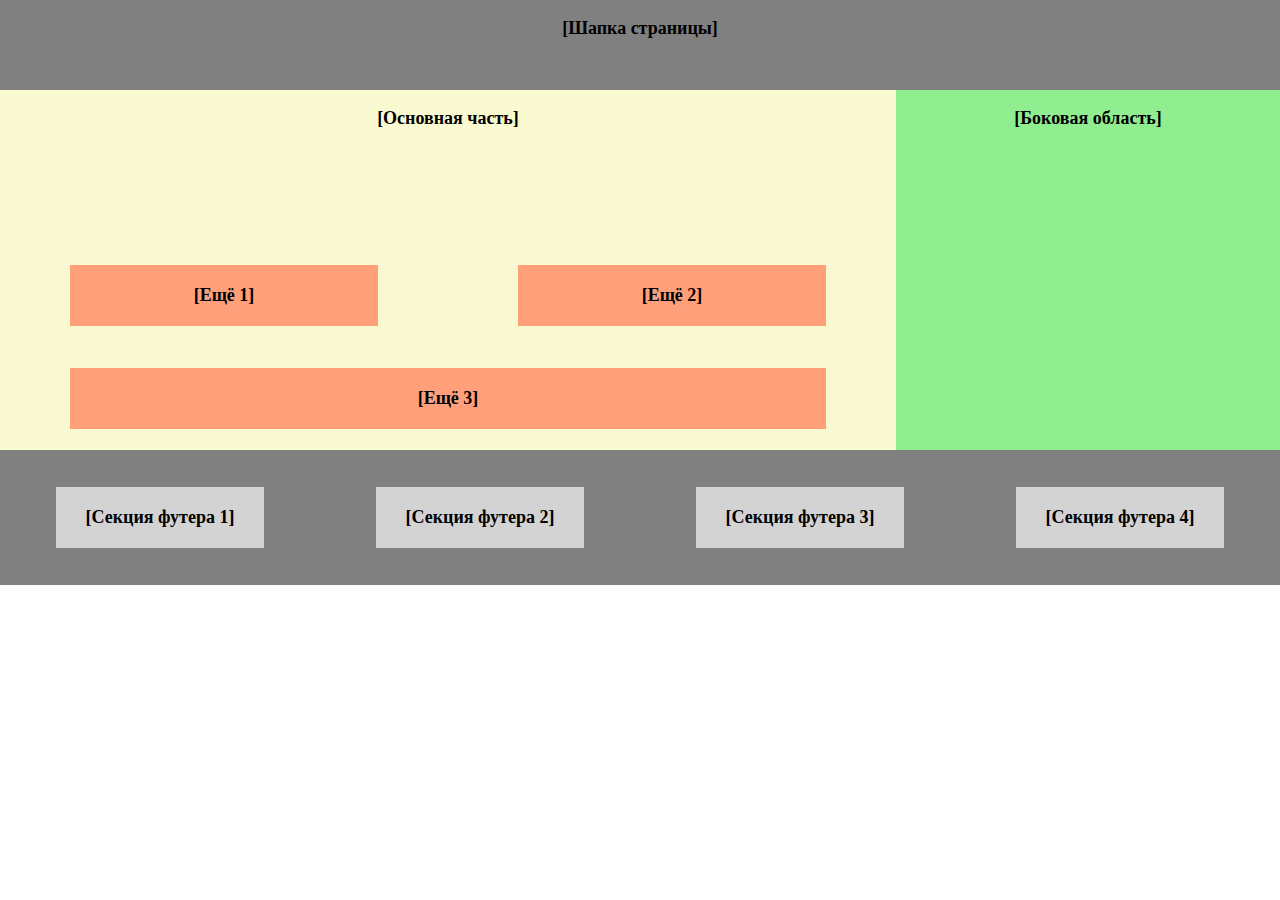
<file: Task-1-adaptive/index.html>
<!DOCTYPE html>
<html lang="ru">
<head>
    <meta charset="UTF-8">
    <meta http-equiv="X-UA-Compatible" content="IE=edge">
    <meta name="viewport" content="width=device-width, initial-scale=1.0">
    <link rel="stylesheet" href="normalize.css">
    <link rel="stylesheet" href="style.css">
    <title>Website</title>
</head>

<body>
    <header class="header">
        <p>[Шапка страницы]</p>
    </header>

    <main class="main-part">
        <div class="main-part__header">
            <p>[Основная часть]</p>
        </div>
        <section class="main-part__section main-part__section-1">[Ещё 1]</section>
        <section class="main-part__section main-part__section-2">[Ещё 2]</section>
        <section class="main-part__section main-part__section-3">[Ещё 3]</section>
    </main>

    <aside class="aside-part">
        <p>[Боковая область]</p>
    </aside>

    <footer class="footer">
        <section class="footer__section">[Секция футера 1]</section>
        <section class="footer__section">[Секция футера 2]</section>
        <section class="footer__section">[Секция футера 3]</section>
        <section class="footer__section">[Секция футера 4]</section>
    </footer>
</body>
</html>
</file>
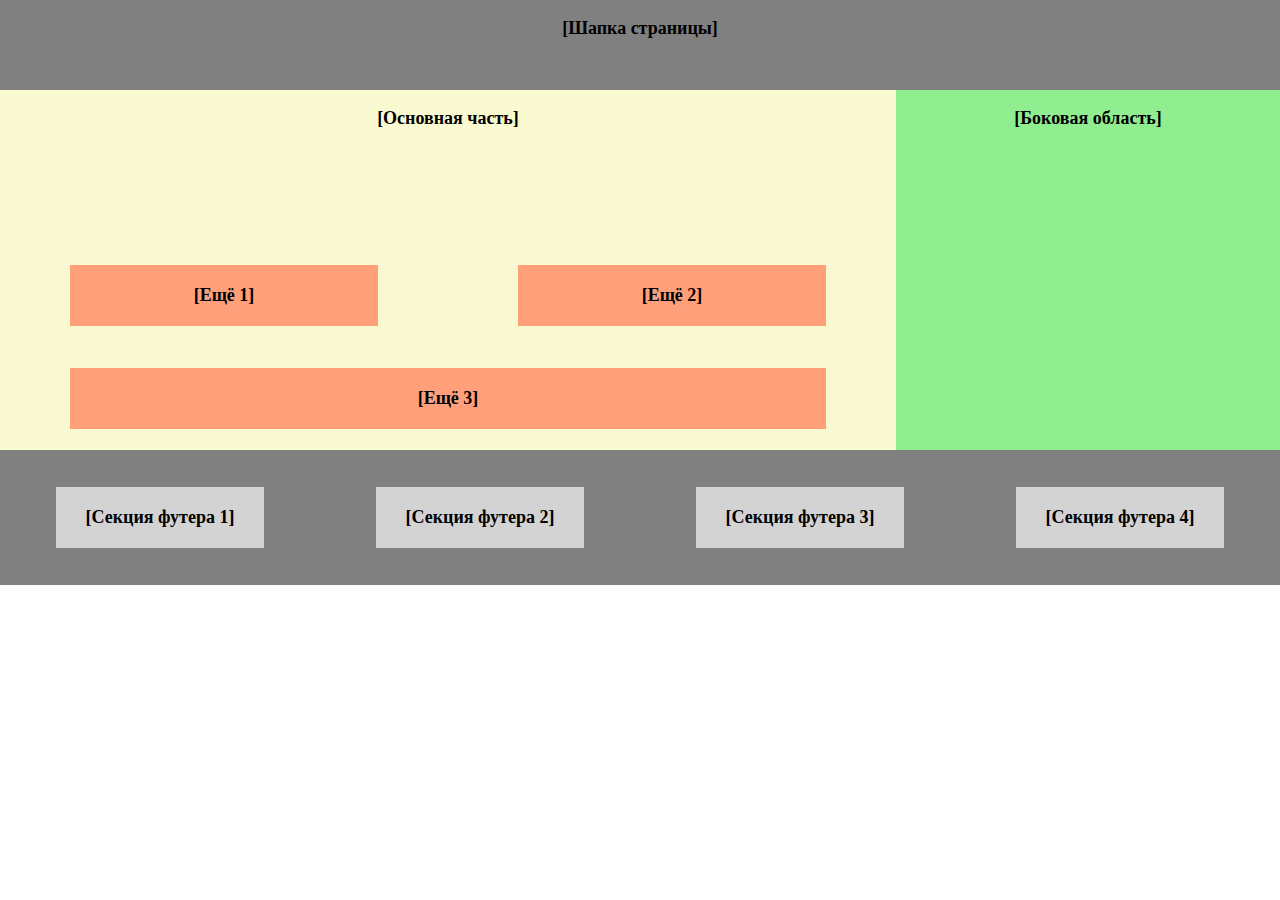
<file: Task-1/index.html>
<!DOCTYPE html>
<html lang="ru">
<head>
    <meta charset="UTF-8">
    <meta http-equiv="X-UA-Compatible" content="IE=edge">
    <meta name="viewport" content="width=device-width, initial-scale=1.0">
    <link rel="stylesheet" href="normalize.css">
    <link rel="stylesheet" href="style.css">
    <title>Website</title>
</head>

<body>
    <header><p>[Шапка страницы]</p></header>

    <main>
        <div><p>[Основная часть]</p></div>
        <section id="section-1">[Ещё 1]</section>
        <section id="section-2">[Ещё 2]</section>
        <section>[Ещё 3]</section>
    </main>

    <aside><p>[Боковая область]</p></aside>

    <footer>
        <section>[Секция футера 1]</section>
        <section>[Секция футера 2]</section>
        <section>[Секция футера 3]</section>
        <section>[Секция футера 4]</section>
    </footer>
</body>
</html>
</file>
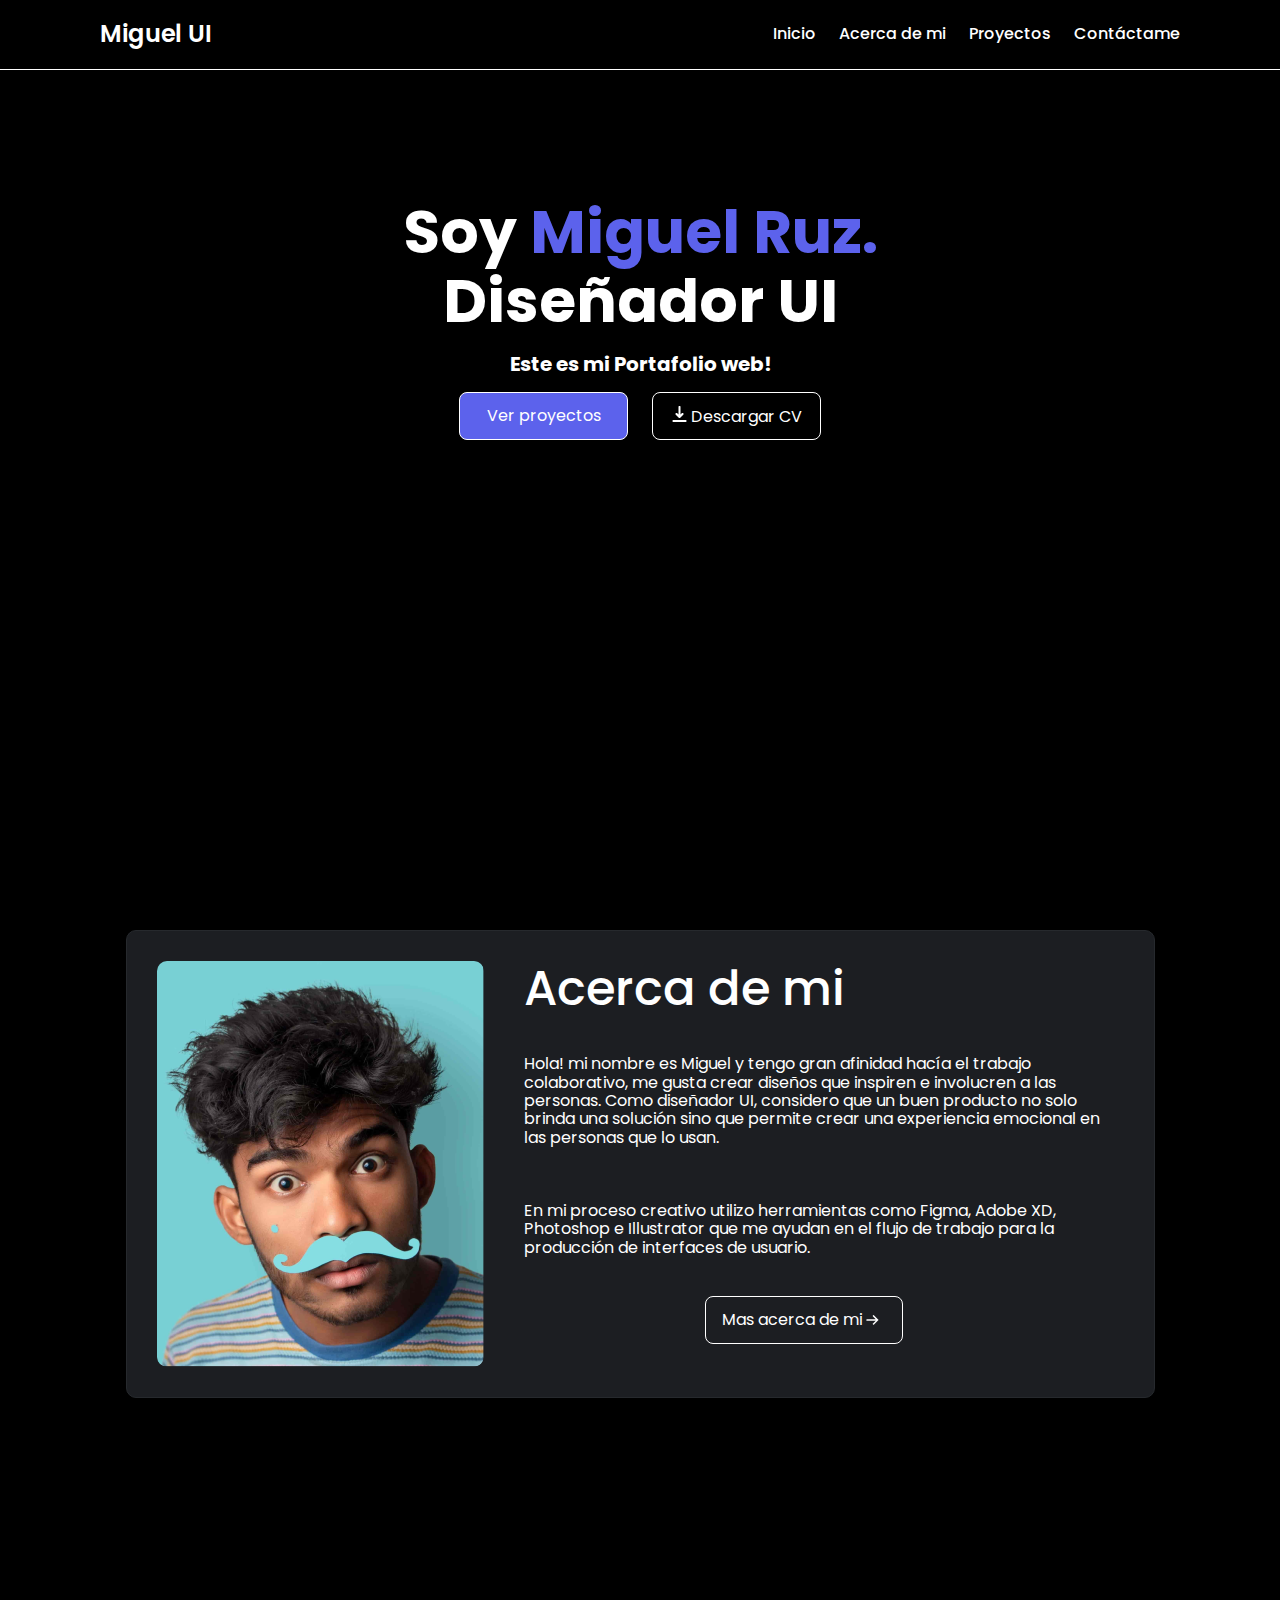
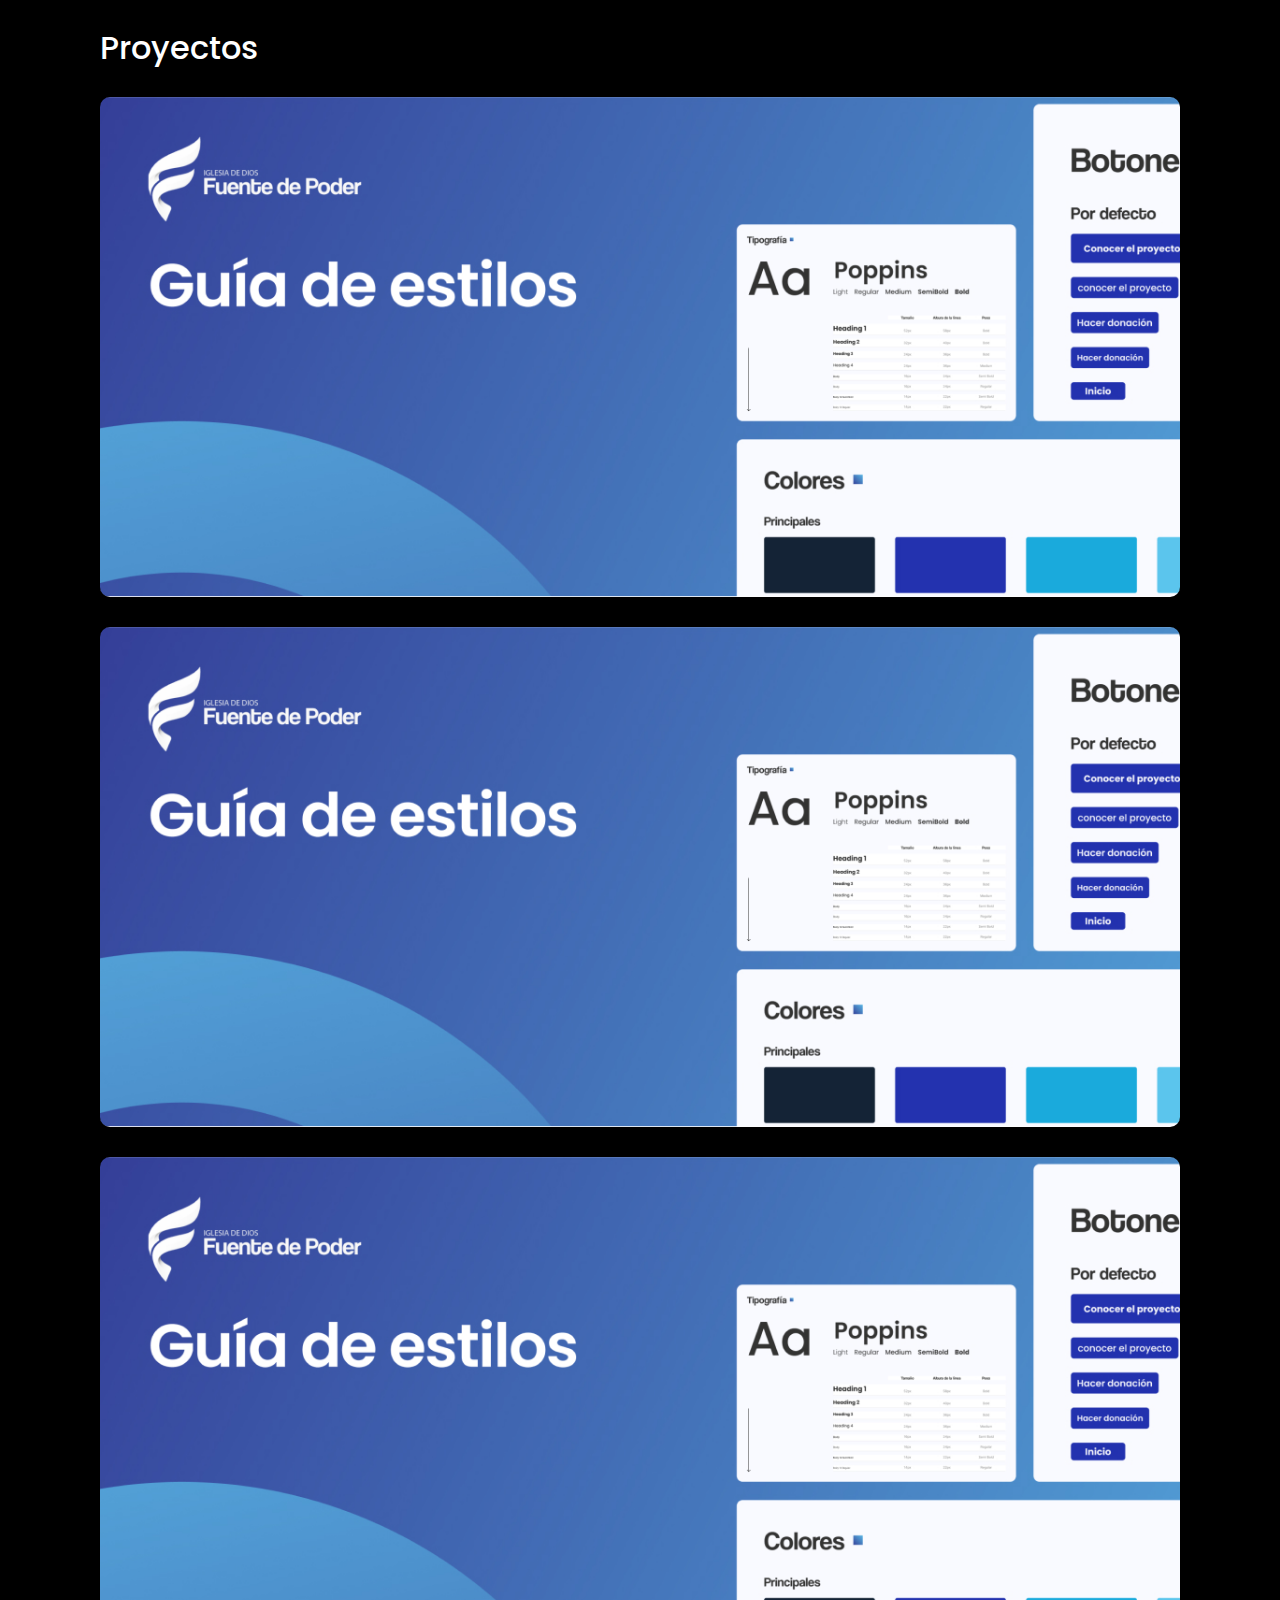
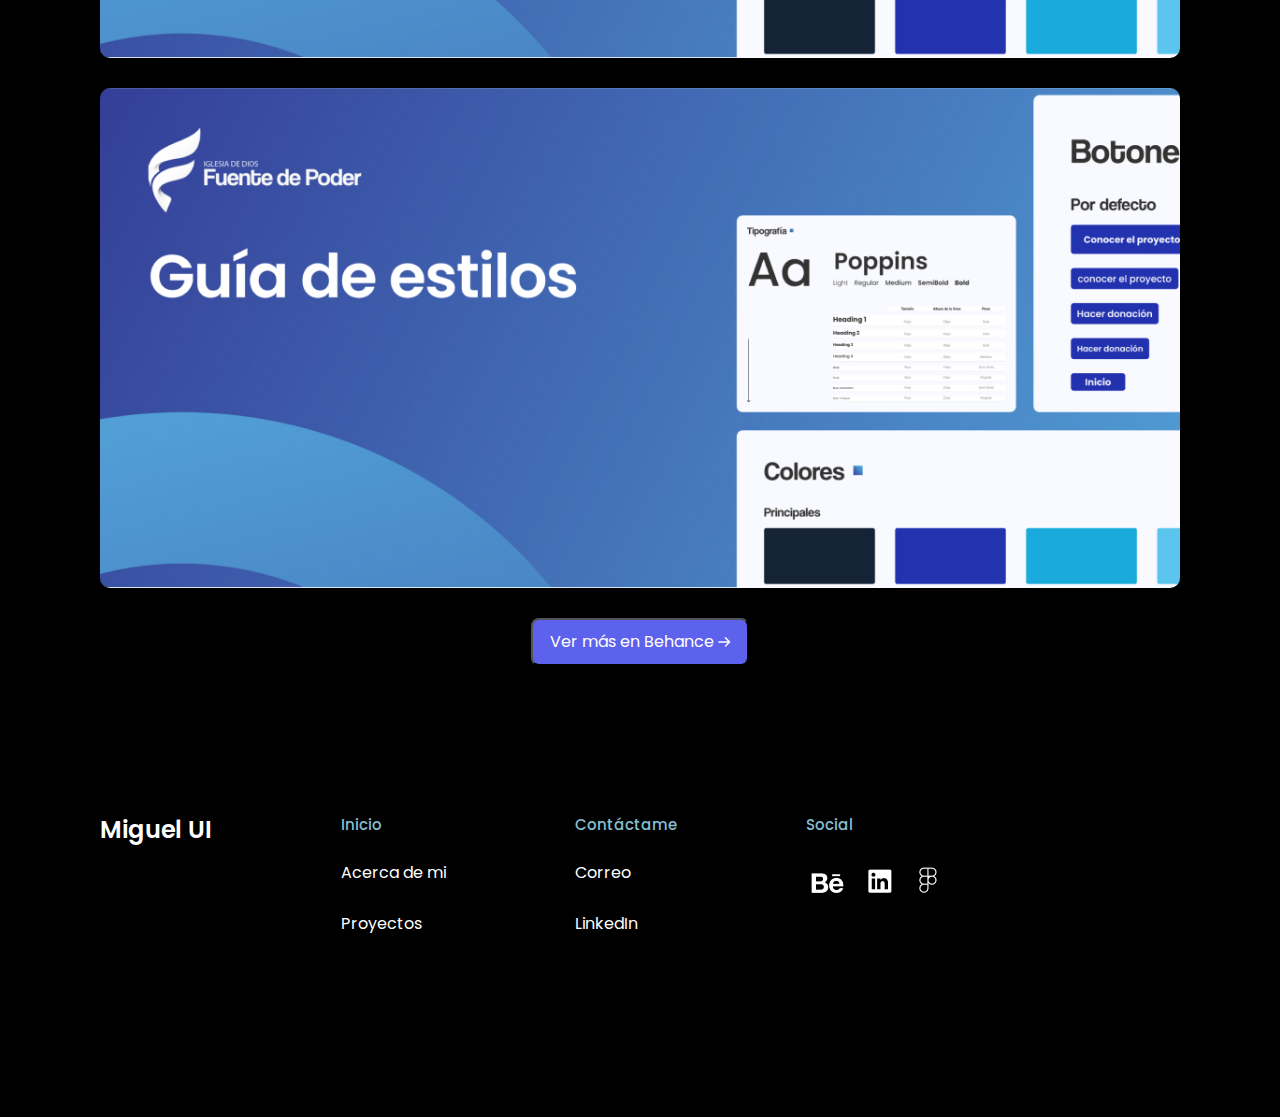
<file: Task-2/index.html>
<!DOCTYPE html>
<html lang="es">
  <head>
    <meta charset="UTF-8" />
    <meta http-equiv="X-UA-Compatible" content="IE=edge" />
    <meta name="viewport" content="width=device-width, initial-scale=1.0" />
    <title>Miguel UI</title>
    <link rel="stylesheet" href="normalize.css" />
    <link rel="stylesheet" href="style.css" />
    <link rel="preconnect" href="https://fonts.googleapis.com">
    <link rel="preconnect" href="https://fonts.gstatic.com" crossorigin>
    <link href="https://fonts.googleapis.com/css2?family=DM+Sans:wght@400;500;700&family=Poppins:wght@100;200;300;400;500;600&display=swap" rel="stylesheet">
  </head>

  <body>
  <div class="root">

<!-- HEADER -->

    <header class="header">
      <div class="header__navigation">
        <h2 class="header__logo">Miguel UI</h2>
        <nav class="header__navigation-bar">
          <p class="navigation-bar__choice">Inicio</p>
          <p class="navigation-bar__choice">Acerca de mi</p>
          <p class="navigation-bar__choice">Proyectos</li>
          <p class="navigation-bar__choice">Contáctame</li>
        </nav>

        <div class="hamburger-menu">
          <input id="menu__toggle" type="checkbox" />
          <label class="menu__btn" for="menu__toggle">
              <span></span>
          </label>
          <ul class="menu__box">
              <li><a class="menu__item" href="#">Inicio</a></li>
              <li><a class="menu__item" href="#">Acerca de mi</a></li>
              <li><a class="menu__item" href="#">Proyectos</a></li>
              <li><a class="menu__item" href="#">Contáctame</a></li>
          </ul>
      </div>
      </div>

      <div class="header__introduction">
        <div class="header__introduction-block">
          <h1 class="introduction__title">Soy <span class="introduction__title-name">Miguel Ruz.</span><br>Diseñador UI</h1>
          <h2 class="introduction__subtitle">Este es mi Portafolio web!</h2>
          <div class="introduction__buttons">
            <button class="introduction__button introduction__button-1">Ver proyectos</button>
            <button class="introduction__button introduction__button-2"><img src="assets/icons/download-icon.png" alt="Download icon"> Descargar CV</button>
          </div>
        </div>
      </div>
    </header>

    <!-- ABOUT SECTION -->

    <main class="about-section">
      <div class="about-section__card">
        <img src="assets/pictures/photo-of-miguel.png" alt="Picture of Miguel" class="about-section__miguel-picture" />
        <h2 class="about-section__title">Acerca de mi</h2>
        <p class="about-section__paragraph about-section__paragraph-1">Hola! mi nombre es Miguel y tengo gran afinidad hacía el trabajo colaborativo, me gusta crear diseños que inspiren e involucren a las personas. Como diseñador UI, considero que un buen producto no solo brinda una solución sino que permite crear una experiencia emocional en las personas que lo usan.</p>
        <p class="about-section__paragraph about-section__paragraph-2">En mi proceso creativo utilizo herramientas como Figma, Adobe XD, Photoshop e Illustrator que me ayudan en el flujo de trabajo para la producción de interfaces de usuario.</p>
        <button class="about-section__button">Mas acerca de mi <img src="assets/icons/next-icon.png" alt="Next icon"></button>
      </div>
    </main>

    <!-- PROJECTS SECTION -->

    <section class="projects">
        <h3 class="projects__title">Proyectos</h3>
        <img src="assets/pictures/project-example.jpg" alt="Project 1" class="projects__example">
        <img src="assets/pictures/project-example.jpg" alt="Project 2" class="projects__example">
        <img src="assets/pictures/project-example.jpg" alt="Project 3" class="projects__example">
        <img src="assets/pictures/project-example.jpg" alt="Project 4" class="projects__example">
        <button class="projects__button">Ver más en Behance <img src="assets/icons/next-icon.png" alt="Next icon"></button>
    </section>

    <!-- FOOTER -->

    <footer class="footer">
      <div class="footer__block">
        <p class="footer__logo">Miguel UI</p>
        <div class="footer__menu">
          <p class="footer__subtitle">Inicio</p>
          <p>Acerca de mi</p>
          <p>Proyectos</p>
        </div>
        <div class="footer__menu">
          <p class="footer__subtitle">Contáctame</p>
          <p>Correo</p>
          <p>LinkedIn</p>
        </div>
        <div class="footer__social-media-block">
          <p class="footer__subtitle footer__subtitle-3">Social</p>
          <div class="footer__social-media">
            <img src="assets/icons/behance-icon.png" alt="Behance icon" class="footer__icon">
            <img src="assets/icons/linkedin-icon.png" alt="Linkedin icon" class="footer__icon">
            <img src="assets/icons/figma-icon.png" alt="Figma icon" class="footer__icon">
          </div>
        </div>
      </div>
    </footer>

  </div>
  </body>
</html>
</file>
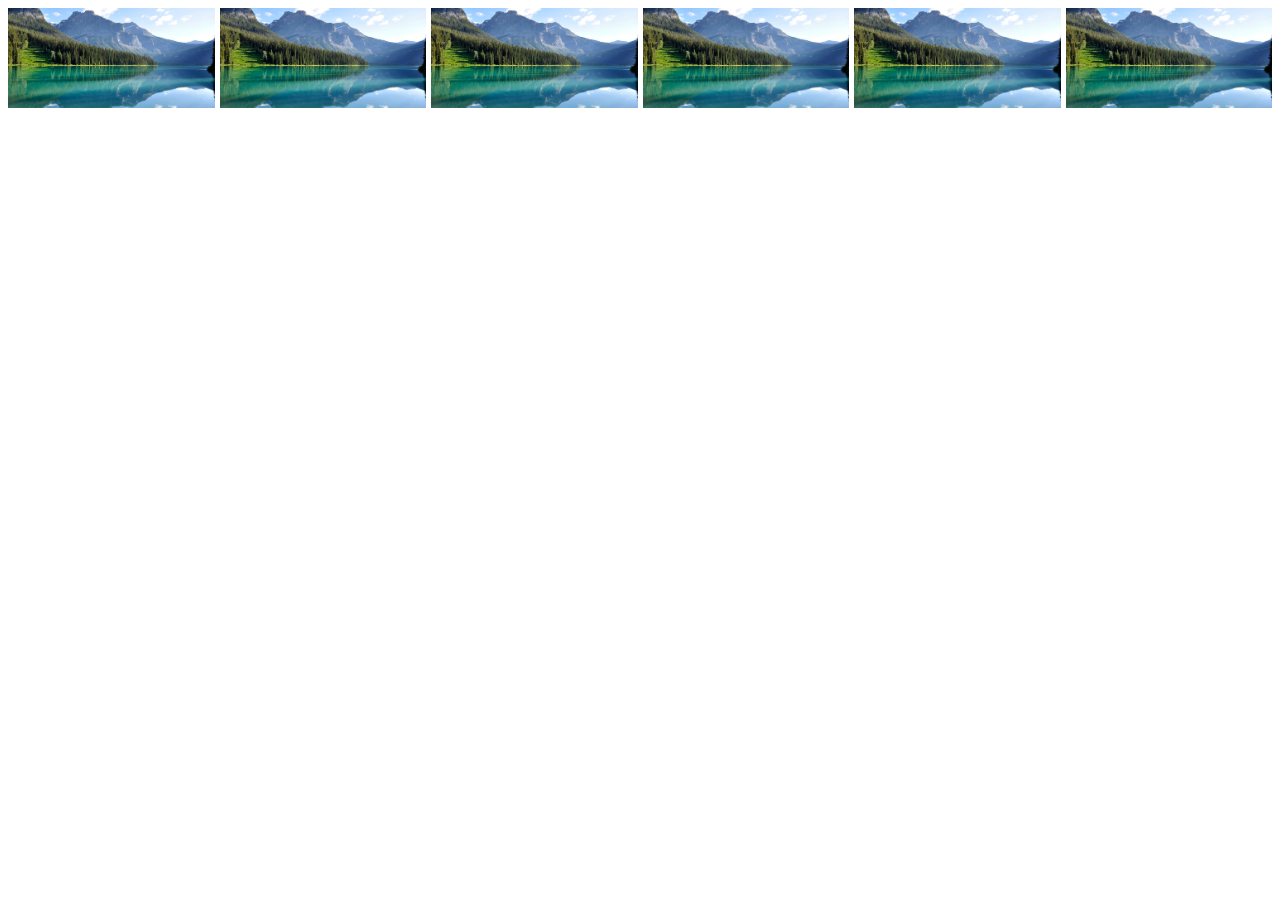
<file: Task-3/index.html>
<!DOCTYPE html>
<html lang="en">
<head>
    <meta charset="UTF-8">
    <meta http-equiv="X-UA-Compatible" content="IE=edge">
    <meta name="viewport" content="width=device-width, initial-scale=1.0">
    <title>Document</title>
    <link rel="stylesheet" href="style.css">
</head>

<body>
    <div class="container">
        <div>
            <img src="nature.jpeg" alt="Nature">
        </div>
        <div>
            <img src="nature.jpeg" alt="Nature">
        </div>
        <div>
            <img src="nature.jpeg" alt="Nature">
        </div>
        <div>
            <img src="nature.jpeg" alt="Nature">
        </div>
        <div>
            <img src="nature.jpeg" alt="Nature">
        </div>
        <div>
            <img src="nature.jpeg" alt="Nature">
        </div>
    </div>
</body>
</html>
</file>
<file: Task-1-adaptive/style.css>
@media (max-width: 500px) {
    body {
        text-align: center;
        font-weight: bold;
        font-size: large;
        display: grid;
        grid-template-rows: 1fr fit-content 1fr fit-content;
    }
    
    .header {
        background-color: gray;
    }
    
    .main-part {
        background-color: lightgoldenrodyellow;
    
        display: grid;
        grid-template-rows: fit-content 1fr 1fr 1fr;
    }
    
    .main-part__section {
        background-color: lightsalmon;
        margin: auto;
        padding: 20px;
    }
    
    .aside-part {
        background-color: lightgreen;
    }
    
    .footer {
        background-color: gray;
    
        display: grid;
        grid-template-rows: 1fr 1fr 1fr;
        /* align-content: space-between; */
    }
    
    .footer__section {
        background-color: lightgrey;
        margin: auto;
        padding: 20px 30px;
    }
}

@media (min-width: 501px) {
    body {
        text-align: center;
        font-weight: bold;
        font-size: large;
        display: grid;
        grid-template-columns: 70% 1fr;
        grid-template-rows: 1fr 4fr 1.5fr;
    }
    
    .header {
        background-color: gray;
    
        grid-column: 1 / 3;
        height: 10vh;
    }
    
    .main-part {
        background-color: lightgoldenrodyellow;
    
        display: grid;
        grid-template-columns: 50% 50%;
        grid-template-rows: 1.5fr 1fr 1fr;
    }
    
    .main-part__header {
        grid-column: 1 / 3;
    }
    
    .main-part__section {
        background-color: lightsalmon;
        margin: auto;
        padding: 20px;
    }
    
    .main-part__section-1,
    .main-part__section-2 {
        width: 60%;
    }
    
    .main-part__section-3 {
        grid-column: 1 / 3;
        width: 80%;
    }
    
    .aside-part {
        background-color: lightgreen;
    }
    
    .footer {
        background-color: gray;
    
        display: grid;
        grid-template-columns: repeat(4, 1fr);
        grid-template-rows: 1fr;
        grid-column: 1 / 3;
        align-content: space-between;
        overflow: scroll;
    }
    
    .footer__section {
        background-color: lightgrey;
        margin: auto;
        padding: 20px 30px;
    }
}
</file>
<file: Task-1/style.css>
body {
    text-align: center;
    font-weight: bold;
    font-size: large;
    display: grid;
    grid-template-columns: 70% 1fr;
    grid-template-rows: 1fr 4fr 1.5fr;
}

/* HEADER */

header {
    background-color: gray;

    grid-column: 1 / 3;
    height: 10vh;
}

/* MAIN SECTION */

main {
    background-color: lightgoldenrodyellow;

    display: grid;
    grid-template-columns: 50% 50%;
    grid-template-rows: 1.5fr 1fr 1fr;
}

main div {
    grid-column: 1 / 3;
}

main section {
    background-color: lightsalmon;
    margin: auto;
    padding: 20px;
}

#section-1,
#section-2 {
    width: 60%;
}

main section:nth-last-child(1) {
    grid-column: 1 / 3;
    width: 80%;
}

/* ASIDE */

aside {
    background-color: lightgreen;
}

/* FOOTER */

footer {
    background-color: gray;

    display: grid;
    grid-template-columns: repeat(4, 1fr);
    grid-template-rows: 1fr;
    grid-column: 1 / 3;
    align-content: space-between;
}

footer section {
    background-color: lightgrey;
    margin: auto;
    padding: 20px 30px;
}
</file>
<file: Task-2/style.css>
.root {
    background-color: black;
    color: white;

    font-family: 'DM Sans', sans-serif;
    font-family: 'Poppins', sans-serif;
}

/* HEADER */

/* Navigation */

.header__navigation {
    height: 4.3125em;
    border-bottom: 1px solid white;
    padding-left: 100px;
    padding-right: 100px;
}

.header__logo {
    margin-top: 20px;
    float: left;

    font-weight: 600;
    font-size: 1.5em;
}

.header__navigation-bar {
    display: flex;
    gap: 23px;
    float: right;
    margin-top: 25px;

    font-weight: 500;
    font-size: 1em;
}

.navigation-bar__choice {
    margin-top: 0;
}

.hamburger-menu {
    display: none;
}

/* Main part */

.header__introduction {
    height: 45.75em;
}

.header__introduction-block {
    height: 18.75em;
    width: 33.125em;
    margin-left: auto;
    margin-right: auto;
    margin-top: 8em;
}

.introduction__title,
.introduction__subtitle {
    margin-left: auto;
    margin-right: auto;
    text-align: center;
    
}

.introduction__title {
    font-size: 3.75em;
    font-weight: 700;
    margin-bottom: 0;
}

.introduction__title-name {
    color: #5C62EC;
    font-weight: 700;
}

.introduction__subtitle {
    font-size: 1.25em;
}

.introduction__buttons {
    display: flex;
    justify-content: center;
}

.introduction__button {
    border: 1px solid white;
    border-radius: 8px;
    color: white;

    width: 10.5625em;
    height: 3em;
}

.introduction__button-1 {
    background-color: #5C62EC;
    margin-right: 12px;
}

.introduction__button-1:hover {
    background-color: black;
}

.introduction__button-2 {
    background-color: black;
    margin-left: 12px;
}

.introduction__button-2:hover {
    background-color: #5C62EC;
}

/* ABOUT SECTION */

.about-section {
    width: 100vw;
    margin-bottom: 200px;
}

.about-section__card {
    background-color: #1C1E22;
    border: 1px solid #26292D;
    border-radius: 10px;

    width: 60.4375em;
    margin-left: auto;
    margin-right: auto;
    padding: 30px;

    display: grid;
    grid-template-columns: auto auto;
    grid-template-rows: repeat(4, auto);
}

.about-section__miguel-picture {
    grid-row: 1 / 5;
    border-radius: 10px;
}

.about-section__title {
    font-size: 3em;
    font-weight: 500;
    padding-left: 40px;
    margin-top: 0;
    margin-bottom: 0;
}

.about-section__paragraph {
    padding-left: 40px;
    font-size: 1em;
    font-weight: 400;
}

.about-section__button {
    background-color: #1C1E22;
    color: white;

    border-radius: 8px;
    border: 1px solid white;
    margin-left: auto;
    margin-right: auto;
    padding-left: 0;

    width: 12.375em;
    height: 3em;
}

.about-section__button:hover {
    background-color: #5C62EC;
}

/* PROJECTS SECTION */

.projects {
    display: flex;
    flex-direction: column;

    gap: 30px;

    margin-left: 100px;
    margin-right: 100px;
    margin-bottom: 150px;
}

.projects__title {
    font-size: 2em;
    font-weight: 500;
    margin-bottom: 0;
}

.projects__example {
    border-radius: 10px;
}

.projects__button {
    width: 13.6em;
    height: 3em;
    border-radius: 8px;

    align-self: center;

    background-color: #5C62EC;
    color: white;
}

.projects__button:hover {
    background-color: black;
}

/* FOOTER */

.footer {
    height: 18.8125em;
}

.footer__block {
    height: 6.75em;
    margin-left: 100px;

    display: flex;
    gap: 8.0625em;
}

.footer__logo {
    font-size: 1.5em;
    font-weight: 600;
    margin-top: 0;
}

.footer__menu {
    font-weight: 400;
    font-size: 1em;

    display: flex;
    flex-direction: column;
}

.footer__subtitle {
    font-size: 0.94em;
    font-weight: 500;
    color: #85BFD1;
    margin-top: 0;
}

.footer__social-media {
    margin-top: 30px;   
}

.footer__icon {
    margin-right: 10px;
}

/* МЕДИА ЗАПРОСЫ */

@media (max-width: 1023px) and (min-width: 768px) {
    .about-section {
        width: 100vw;
        margin-bottom: 150px;
    }

    .about-section__card {
        width: 90vw;
    
        display: grid;
        grid-template-rows: repeat(5, fit-content);
    }

    .about-section__miguel-picture {
        grid-row: 1 / 2;
        width: 90vw;
        margin-left: auto;
        margin-right: auto;
        margin-bottom: 30px;
    }

    .about-section__title {
        grid-row: 2 / 3;

        font-size: 1.5em;
        font-weight: 400;
        padding-left: 0;
        margin-bottom: 30px;
    }

    .about-section__paragraph-1 {
        grid-row: 3 / 4;
        padding-left: 0;
    }

    .about-section__paragraph-2 {
        grid-row: 4 / 5;
        padding-left: 0;
    }

    .about-section__button {
        grid-row: 5 / 6;
        margin-top: 30px;
    }

    .footer__block {
        gap: 3em;
    }
}

@media (max-width: 768px) {
    .header__navigation-bar {
        display: none;
    }
    
    .hamburger-menu {
        display: block;
    }

    #menu__toggle {
        opacity: 0;
      }
      
      #menu__toggle:checked ~ .menu__btn > span {
        transform: rotate(45deg);
      }
      #menu__toggle:checked ~ .menu__btn > span::before {
        top: 0;
        transform: rotate(0);
      }
      #menu__toggle:checked ~ .menu__btn > span::after {
        top: 0;
        transform: rotate(90deg);
      }
      #menu__toggle:checked ~ .menu__box {
        visibility: visible;
        left: 0;
      }
      
      .menu__btn {
        display: flex;
        align-items: center;
        position: absolute;
        top: 20px;
        right: 10%;
      
        width: 26px;
        height: 26px;
      
        cursor: pointer;
        z-index: 4;
      }
      
      .menu__btn > span,
      .menu__btn > span::before,
      .menu__btn > span::after {
        display: block;
        position: absolute;
      
        width: 100%;
        height: 4px;
        border-radius: 30px;
      
        background-color: white;
      
        transition-duration: .25s;
      }
      .menu__btn > span::before {
        content: '';
        top: -8px;
      }
      .menu__btn > span::after {
        content: '';
        top: 8px;
      }
      
      .menu__box {
        display: block;
        position: fixed;
        z-index: 4;
        visibility: hidden;
        top: 0;
        left: -100%;
      
        width: 50vw;
        height: 100%;
      
        margin: 0;
        padding: 80px 0;
      
        list-style: none;
      
        background-color: #26292D;
        box-shadow: 1px 0px 6px rgba(0, 0, 0, .2);
      
        transition-duration: .25s;
      }
      
      .menu__item {
        display: block;
        padding: 12px 24px;
      
        color: white;
      
        font-size: 20px;
        font-weight: 500;
      
        text-decoration: none;
      
        transition-duration: .25s;
      }
      .menu__item:hover {
        background-color: #5C62EC;
      }

      .header__introduction {
        height: 29em;
    }

    .header__introduction-block {
        height: auto;
        width: auto;
        margin-left: auto;
        margin-right: auto;
        margin-top: 4.5em;
    }

    .introduction__title {
        font-size: 2.125em;
        font-weight: 500;
    }

    .introduction__title-name {
        font-weight: 500;
    }

    .introduction__subtitle {
        font-size: 1em;
    }

    .introduction__buttons {
        display: flex;
        justify-content: center;
        flex-direction: column;
        align-items: center;
    }

    .introduction__button-1 {
        margin-right: 0;
        margin-bottom: 20px;
    }
    
    .introduction__button-2 {
        margin-left: 0;
    }

    .projects {
        margin-left: 30px;
        margin-right: 30px;
    }

    .projects__title {
        font-size: 1.5em;
        font-weight: 400;
    }

    .footer {
        height: auto;
        padding-bottom: 80px;
    }

    .footer__block {
        height: auto;
        margin-left: auto;
        margin-right: auto;
    
        flex-direction: column;
        gap: 2em;
        align-items: center;
    }

    .footer__subtitle-3 {
        display: none;
    }
}

@media (max-width: 768px) and (min-width: 375px) {
    .about-section {
        width: 100vw;
        margin-bottom: 150px;
    }

    .about-section__card {
        width: 60vw;
        display: grid;
        grid-template-rows: repeat(5, fit-content);
    }

    .about-section__miguel-picture {
        grid-row: 1 / 2;
        width: 60vw;
        margin-left: auto;
        margin-right: auto;
        margin-bottom: 30px;
    }

    .about-section__title {
        grid-row: 2 / 3;

        font-size: 1.5em;
        font-weight: 400;
        padding-left: 0;
        margin-bottom: 30px;
    }

    .about-section__paragraph-1 {
        grid-row: 3 / 4;
        padding-left: 0;
    }

    .about-section__paragraph-2 {
        grid-row: 4 / 5;
        padding-left: 0;
    }

    .about-section__button {
        grid-row: 5 / 6;
        margin-top: 30px;
    }
}

@media (max-width: 375px) {
    .about-section {
        width: 100vw;
        margin-bottom: 150px;
    }

    .about-section__card {
        width: 60vw;
        display: grid;
        grid-template-rows: repeat(5, fit-content);
    }

    .about-section__miguel-picture {
        grid-row: 1 / 2;
        width: 40vw;
        margin-left: auto;
        margin-right: auto;
        margin-bottom: 30px;
    }

    .about-section__title {
        grid-row: 2 / 3;

        font-size: 1.1em;
        font-weight: 300;
        padding-left: 0;
        margin-bottom: 30px;
    }

    .about-section__paragraph-1 {
        grid-row: 3 / 4;
        padding-left: 0;
        font-size: 0.7em;
        font-weight: 300;
        width: 60vw;
    }

    .about-section__paragraph-2 {
        grid-row: 4 / 5;
        padding-left: 0;
        font-size: 0.7em;
        font-weight: 300;
        width: 60vw;
    }

    .about-section__button {
        grid-row: 5 / 6;
        margin-top: 30px;
        font-size: 0.7em;
        font-weight: 300;
    }
}
</file>
<file: Task-3/style.css>
.container {
    display: grid;
    grid-gap: 5px;
    grid-template-columns: repeat(auto-fit, minmax(100px, 1fr));
    grid-template-rows: repeat(2, 100px);
}

.container div img {
    width: 100%;
    height: 100%;
    object-fit: cover;
}
</file>
